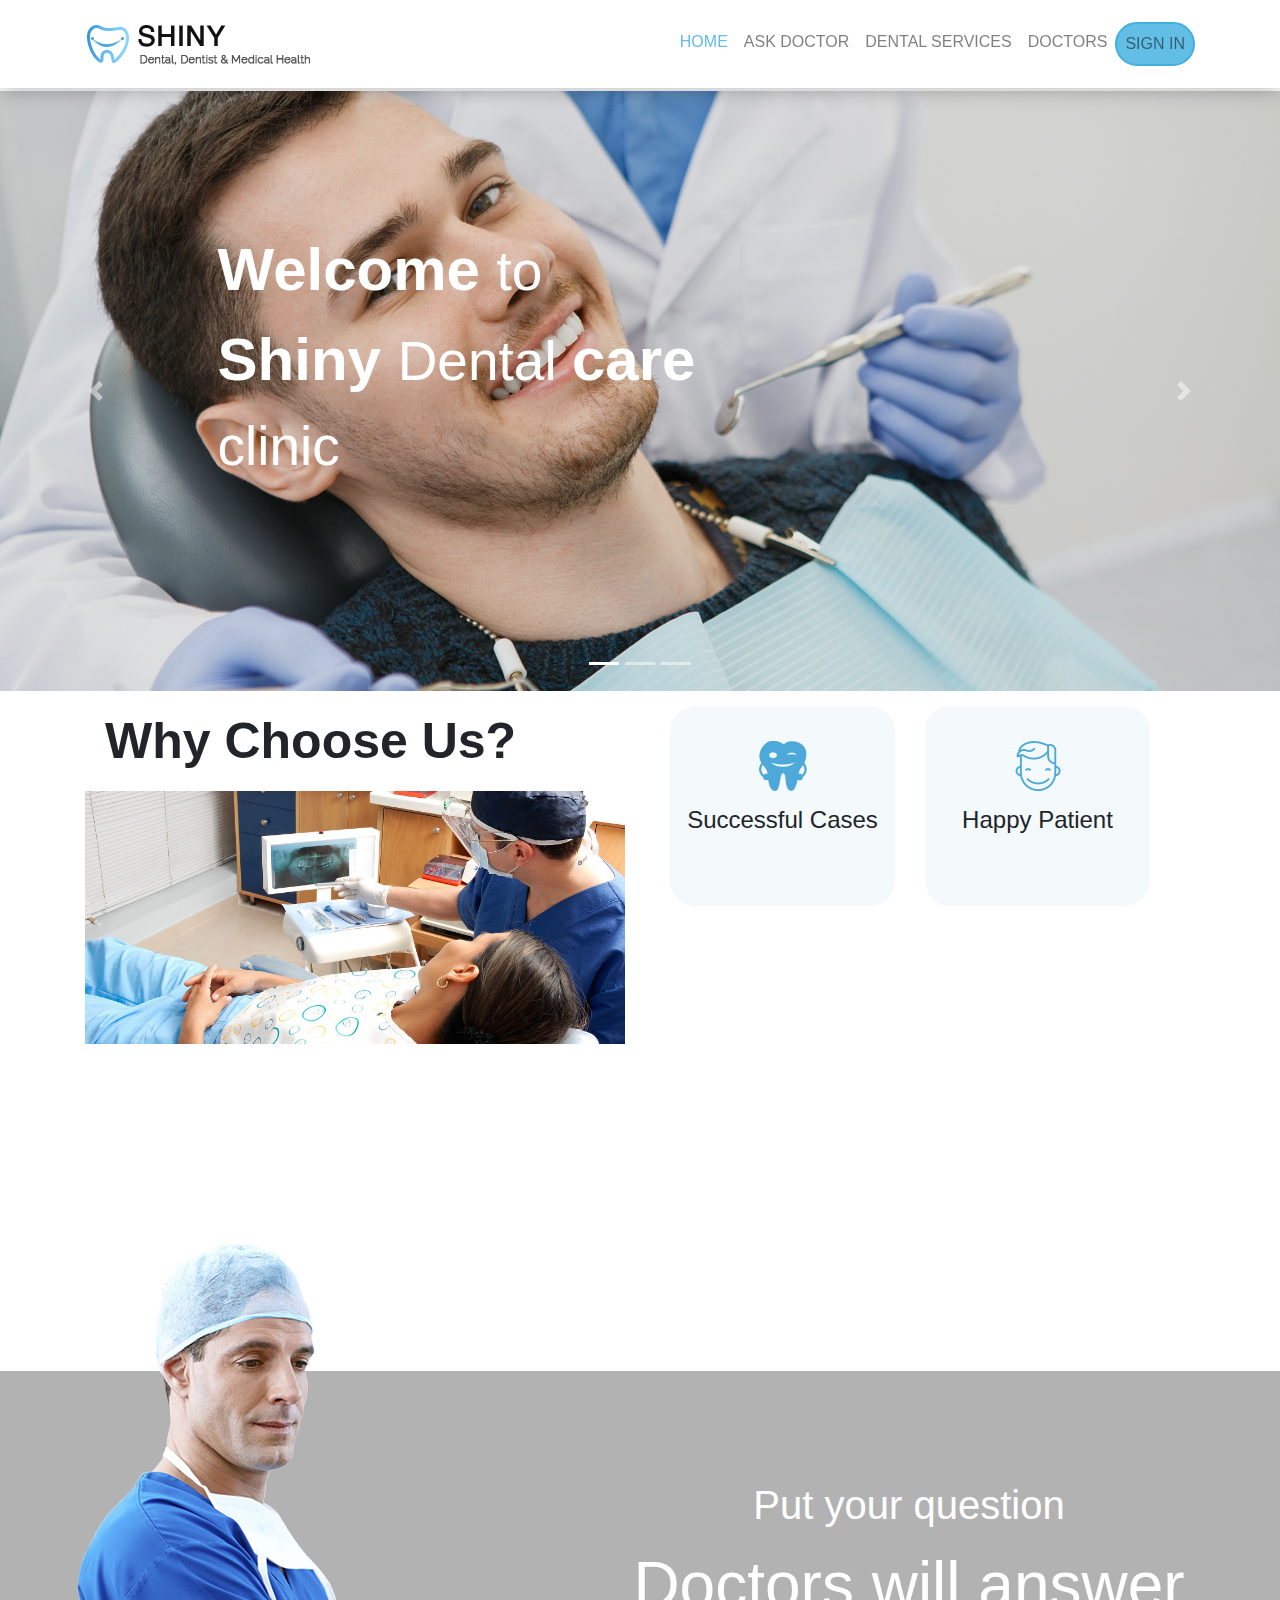
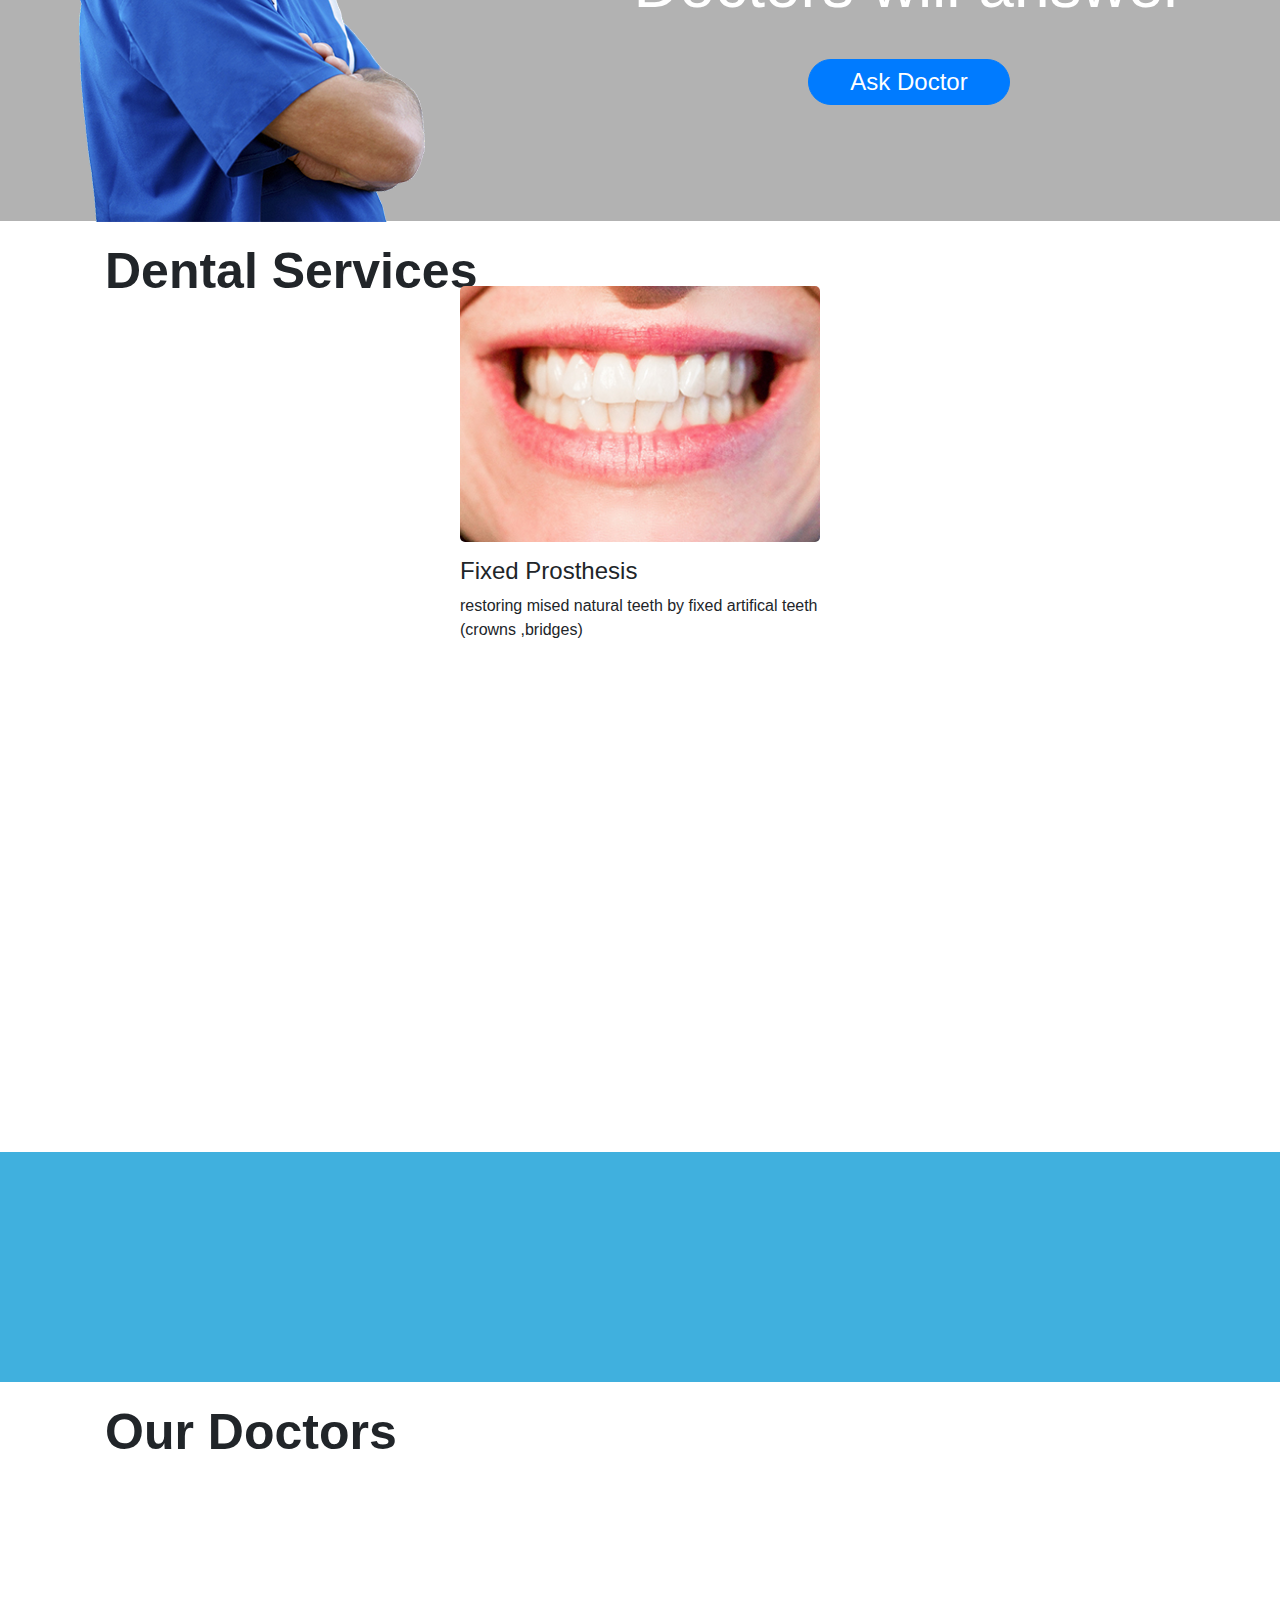
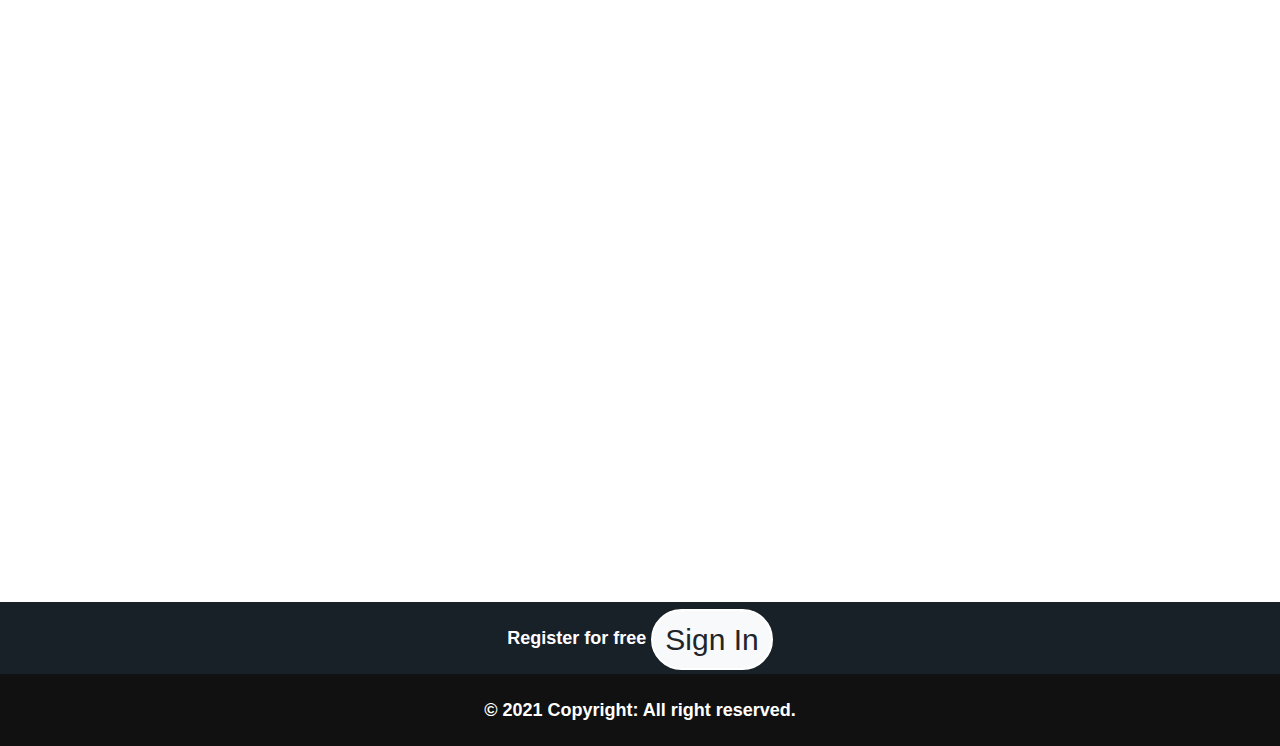
<file: index.html>
<html>
    <head>
        <title>Dentist</title>
        <link rel="stylesheet" href="css/bootstrap.css">
        <link rel="stylesheet" href="css/home.css">
        <link rel="shortcut icon" href="img/logo-header2.png">
        
    </head>
    <body>
                   
    <!--  -----   navbar  ------    -->
        
        <nav class="navbar navbar-expand-lg navbar-light fixed-top" id="nav12">
            <div style="width: 100%;min-height: 72px"class="container">
                <img class="navbar-brand" src="img\logo-header.png">
                <button class="navbar-toggler" type="button" data-toggle="collapse" data-target="#navbarSupportedContent" aria-controls="navbarSupportedContent" aria-expanded="false" aria-label="Toggle navigation">
                <span class="navbar-toggler-icon"></span>
                </button>
            
                <div class="collapse navbar-collapse" id="navbarSupportedContent">
                    <ul class="navbar-nav ml-auto">
                        <li class="nav-item active">
                            <a class="nav-link" href="#firstPage">HOME <span class="sr-only">(current)</span></a>
                        </li>
                        <li class="nav-item">
                            <a class="nav-link" href="#ask_doctor">ASK DOCTOR</a>
                        </li>
                        <li class="nav-item">
                            <a class="nav-link" href="#dental_services">DENTAL SERVICES</a>
                        </li>
                        <li class="nav-item">
                            <a class="nav-link" href="#our-doctors">DOCTORS</a>
                        </li>
                        <li class="nav-item">
                            <a class="nav-link sign-in" href="chose-kind-register.html">SIGN IN</a>
                        </li>       
                    </ul>
                </div>
            </div>
        </nav>

        

        <div class="" id="firstPage">
    <!--  -----   carousel  ------    -->

            <div id="carouselExampleCaptions" class="carousel slide mt-40" data-ride="carousel">
                
                <div class="overlay"></div>
                
                <ol class="carousel-indicators">
                    <li data-target="#carouselExampleCaptions" data-slide-to="0" class="active"></li>
                    <li data-target="#carouselExampleCaptions" data-slide-to="1"></li>
                    <li data-target="#carouselExampleCaptions" data-slide-to="2"></li>
                </ol>
                <div class="carousel-inner">
                    <div class="carousel-item active">
                        <img src="img\slider-1.jpg" class="d-block w-100" alt="slider 1">
                    </div>
                    <div class="carousel-item">
                        <img src="img\slider-2.jpg" class="d-block w-100" alt="slider-2">
                    </div>
                    <div class="carousel-item">
                        <img src="img\slider-3.jpg" class="d-block w-100" alt="slider-3">
                    </div>
                </div>
                <!-- carousel-caption in top for all -->
                
                <div class="carousel-caption carousel-caption-edit d-none d-md-block">
                    <p id="carousel-caption-paragraph-lg">
                        Welcome <span id="carousel-caption-paragraph-sm">to <br></span>Shiny
                        <span id="carousel-caption-paragraph-sm">Dental </span>care 
                        <br><span id="carousel-caption-paragraph-sm">clinic </span>
                        
                    </p>
                </div>

                <a class="carousel-control-prev" href="#carouselExampleCaptions" role="button" data-slide="prev">
                    <span class="carousel-control-prev-icon" aria-hidden="true"></span>
                    <span class="sr-only">Previous</span>
                </a>
                <a class="carousel-control-next" href="#carouselExampleCaptions" role="button" data-slide="next">
                    <span class="carousel-control-next-icon" aria-hidden="true"></span>
                    <span class="sr-only">Next</span>
                </a> 
            </div>

    <!--  -----   why choose us  ------  -->

            <div class="container">
                <h1 class="hed1">Why Choose Us?</h1>
                <div class="row">
                    <div class="col-lg-6 col-md-12 col-xs-12">
                        <img class="img-fluid" src="img\slider-3.jpg">
                    </div>
                    <div class="col-lg-6 col-md-12 col-xs-12">
                        
                        <div class="col-lg-5 chosimg-div" id="choose-div" style="background-color: #f4f9fc;">
                            <img class="choose-img2" src="img\choose us1.png">
                            <h4>Experienced Doctors</h4>

                        </div>
                        <div class="col-lg-5 chosimg-div" id="choose-div" style="background-color: #f4f9fc;">
                            <img class="choose-img2" src="img\choose us2.png">
                            <h4>20 Years of Experience</h4>

                        </div><br>
                        <div class="col-lg-5 chosimg-div" id="choose-div" style="background-color: #f4f9fc;">
                            <img class="choose-img2" src="img\choose us3.png">
                            <h4>Successful Cases</h4>

                        </div>
                        <div class="col-lg-5 chosimg-div" id="choose-div" style="background-color: #f4f9fc;">
                            <img class="choose-img2" src="img\choose us4.png">
                            <h4>Happy  Patient</h4>

                        </div>

                    </div>                    
                    
                </div>
            </div>

    <!--    -------   Ask doctor --------   -->
      
            <div class="ask_back" id="ask_doctor">
                <!-- img background-->
                <div class="ask_overlay">
                    <div class="container container-edit">
                        <div class="row">
                                <div class="ask_front d-md-none d-xl-block"></div>
                                <div class="ask_back_detail">
                                    <h1>Put your question</h1>
                                    <p>Doctors will answer</p>
                                    <button type="button" class="btn btn-primary ask_btn">Ask Doctor</button>
                                </div>
                        </div>
                    </div>
                </div>
            </div>

    <!--   ----   Dental Services   -------  -->

            <div class="container dental_services" id="dental_services">
                <h1 class="hed1">Dental Services</h1>
                <div class="row">

                    <div class="service-detial">
                        <div class="service-detial-img">
                            <img class="detial-img">
                        </div>
                        <h4></h4>
                        <p class="p1"></p>
                        <p class="p2"></p>
                        <div class="service-detial-exit">
                            <span>X</span>
                        </div>
                    </div>

                    <div class="col-lg-4 col-sm-6 col-xs-12 service-div">
                        <img src="img\services-1.jpg" id="service-img" class="col-lg-12">
                        <h4>Root Canal Treatment</h4>
                        <p>
                                removal of dental pulp ,cleaning the root canal and filling it with 
                                suitable restoration.
                        </p>
                    </div>
                    <div class="col-lg-4 col-sm-6 col-xs-12 service-div">
                        <img src="img\services-2.jpg" id="service-img" class="col-lg-12">
                        <h4>Extraction</h4>
                        <p>
                                the removal of tooth out of the mouth
                        </p>
                    </div>
                    <div class="col-lg-4 col-sm-6 col-xs-12 service-div">
                        <img src="img\services-3.jpg" id="service-img" class="col-lg-12">
                        <h4>Fillings</h4>
                        <p>
                                the process of removal of dental caries and replace missing tooth 
                                structure by artifical restoration
                        </p>
                    </div>
                    <div class="col-lg-4 col-sm-6 col-xs-12 service-div">
                        <img src="img\services-4.jpg" id="service-img" class="col-lg-12">
                        <h4>Scaling</h4>
                        <p>
                                removal of calaulas 
                        </p>
                    </div>
                    <div class="col-lg-4 col-sm-6 col-xs-12 service-div">
                        <img src="img\services-5.jpg" id="service-img" class="col-lg-12">
                        <h4>Fixed Prosthesis</h4>
                        <p>
                                restoring mised natural teeth by fixed artifical teeth
                                (crowns ,bridges)
                        </p>
                    </div>
                    <div class="col-lg-4 col-sm-6 col-xs-12 service-div">
                        <img src="img\services-6.jpg" id="service-img" class="col-lg-12">
                        <h4>Teeth Whitening</h4>
                        <p>
                                On the other hand, we denounce with righteous indignation and 
                                dislike men who are so beguiled and demoralized by the charms...
                        </p>
                    </div>


                </div>
            </div>
           
        


    <!--    -------   feature --------   -->

            <div class="feature">
                <div class="container">
                    <div class="row">
                        <div class="col-lg-3 col-sm-6 feature-div">
                            <img src="img\feature-1.png" class="rounded-circle">
                            <h2>4,500</h2>
                            <p>Happy  Patient</p>
                        </div>
                        <div class="col-lg-3 col-sm-6 feature-div">
                            <img src="img\feature-2.png" class="rounded-circle">
                            <h2>15,600+</h2>
                            <p>Successful Cases</p>
                        </div>
                        <div class="col-lg-3 col-sm-6 feature-div">
                            <img src="img\feature-3.png" class="rounded-circle">
                            <h2>20</h2>
                            <p>Years of Experience</p>
                        </div>
                        <div class="col-lg-3 col-sm-6 feature-div">
                            <img src="img\feature-4.png" class="rounded-circle">
                            <h2>25</h2>
                            <p>Experienced Doctors</p>
                        </div>
                    </div>
                </div>

            </div>


    <!--  --------   Our Doctors    ------- -->

            <div class="container" id="our-doctors">
                <h1 class="hed1">Our Doctors</h1>
                <div class="row">
                    <div class="doctors col-md-6 col-sm-12 ourdoc-div">
                        <img src="img\team-1.jpg" class="doctors_img">
                        <div class="doctors_detail">
                            <h1>Henry  Doe</h1>
                            <p>
                                Details Clinc<br>
                                Details Phone<br>
                                Details Email<br>
                            </p>
                        </div>
                    </div>
                    <div class="doctors col-md-6 col-sm-12 ourdoc-div">
                        <img src="img\team-2.jpg" class="doctors_img">
                        <div class="doctors_detail">
                            <h1>Henry  Doe</h1>
                            <p>
                                Details Clinc<br>
                                Details Phone<br>
                                Details Email<br>
                            </p>
                        </div>
                    </div>
                    <div class="doctors col-md-6 col-sm-12 ourdoc-div">
                        <img src="img\team-3.jpg" class="doctors_img">
                        <div class="doctors_detail">
                            <h1>Henry  Doe</h1>
                            <p>
                                Details Clinc<br>
                                Details Phone<br>
                                Details Email<br>
                            </p>
                        </div>
                    </div>
                    <div class="doctors col-md-6 col-sm-12 ourdoc-div">
                        <img src="img\team-4.jpg" class="doctors_img">
                        <div class="doctors_detail">
                            <h1>Henry  Doe</h1>
                            <p>
                                Details Clinc<br>
                                Details Phone<br>
                                Details Email<br>
                            </p>
                        </div>
                    </div>
                </div>
            </div>

            <!--     footer    -->
            <div class="footer">
                <div class="container">
                    
                    <p>
                    <span>Register for free</span>
                    <a class="btn btn-rounded btn-light footer-btn" href="chose-kind-register.html">Sign In</a>
                    </p>
                </div>
                <div style="background: #111111;">
                    <p>© 2021 Copyright: All right reserved. </p>
                </div>
                
            </div>




        </div>

            

          



        
        
        <script src="js/jquery-3.4.1.js"></script>
        <script src="js/bootstrap.min.js"></script>
        <script src="js/home.js"></script>
    </body>
</html>
</file>
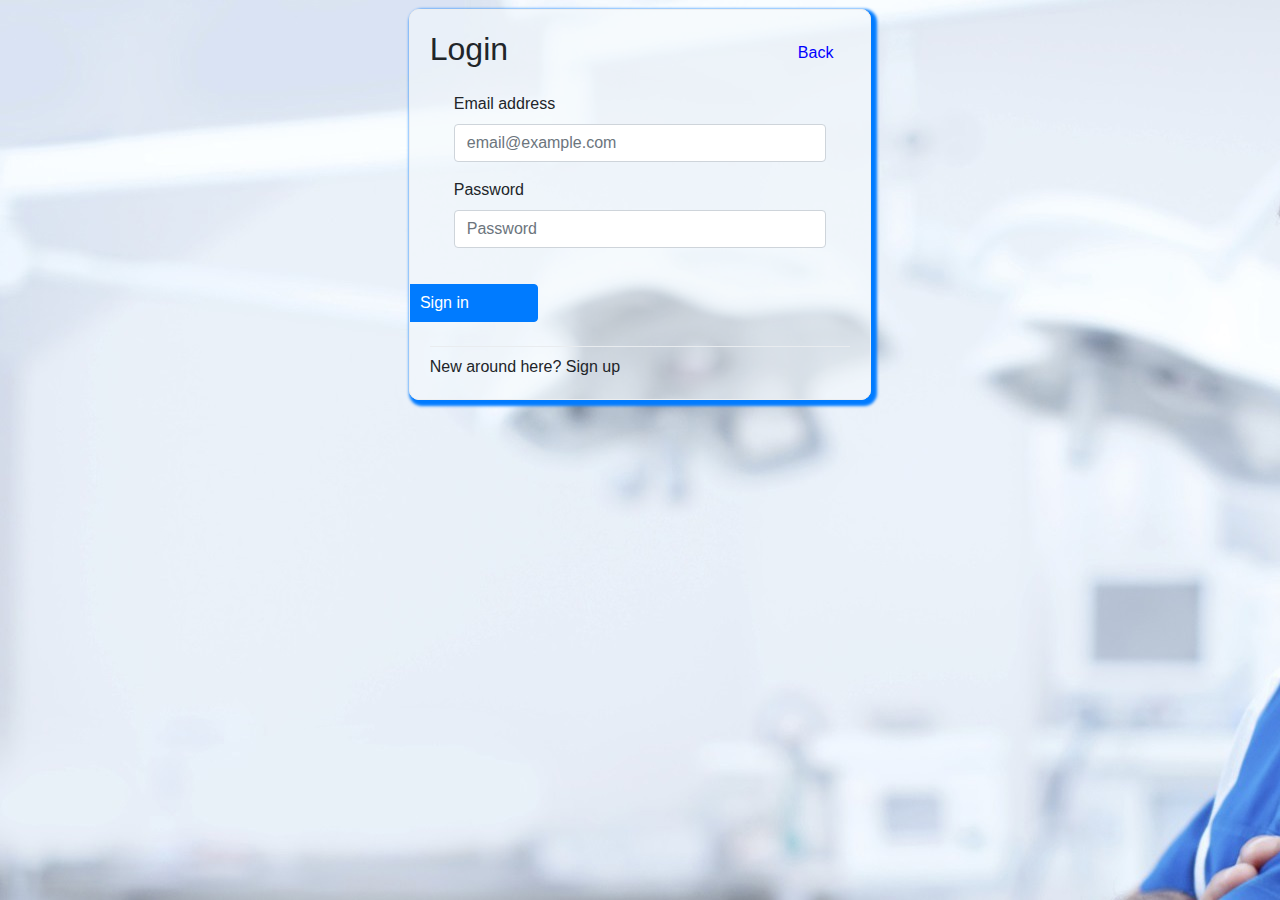
<file: chose-kind-register.html>
<!DOCTYPE html>
<html lang="en">
<head>
    <meta charset="UTF-8">
    <meta name="viewport" content="width=device-width, initial-scale=1.0">
    <meta http-equiv="X-UA-Compatible" content="ie=edge">
    <link rel="stylesheet" href="https://use.fontawesome.com/releases/v5.5.0/css/all.css">
    
    <link rel="stylesheet" href="css/bootstrap.css">     
    <link rel="stylesheet" href="css/chose-kind-register.css">
    <title>Regist</title>
</head>
<body>
    <!--    sign in /**/ login -->
    <div class="container">
            <div class="divmid-login backcolo col-lg-5 col-md-8 col-sm-10">
                <h2>Login</h2>
                <div class="bt-back">Back</div>
            <form class="px-4 py-3" action="" method="post">
                
                <div class="form-group">
                <label for="exampleDropdownFormEmail1">Email address</label>
                <input type="email" class="form-control" id="exampleDropdownFormEmail1" placeholder="email@example.com">
                </div>
                <div class="form-group">
                <label for="exampleDropdownFormPassword1">Password</label>
                <input type="password" class="form-control" id="exampleDropdownFormPassword1" placeholder="Password">
                </div>
                <div class="form-group">
                </div>
                <button type="submit" class="btn btn-primary">Sign in</button>
            </form>
            <div class="dropdown-divider"></div>
                New around here?
                <div class="bt-sign-up">Sign up</div>
            </div>


            <!--    chose kind register -->
        
            <div class="chose-kind-register hide col-lg-5 col-md-8 col-sm-10">
                <div class="chose-kind container">
                    <div class="bt-back-kind">Back</div>
                    <div class="chose-div doctor-regist">
                        <img src="img/chosedoc.png">
                        <h4>Doctor</h4>
                    </div>
                    <div class="chose-div user-regist">
                        <img src="img/choseuse.png">
                        <h4>User</h4>
                    </div>
                    <div class="clearfix"></div>
                </div>
            </div>
        
            <!--  register div-->
       
            <div class="divmid hide backcolo col-lg-5 col-md-8 col-sm-10">
                <h2>Register </h2>
                <div class="bt-back-regist">Back</div>
                <form class="px-4 py-3" action="" method="post">
                    <div class="form-row">
                        <div class="col">
                            <label for="exampleDropdownFormEmail1">First Name</label>
                            <input type="text" class="form-control" id="exampleDropdownFormEmail1" placeholder="frist name">
                        </div>
                        <div class="col">
                            <label for="exampleDropdownFormEmail1">Last Name</label>
                            <input type="text" class="form-control" id="exampleDropdownFormEmail1" placeholder="last name">
                        </div>
                    </div>

                    <div class="form-group">
                        <label for="exampleDropdownFormEmail1">Email Address</label>
                        <input type="email" class="form-control" id="exampleDropdownFormEmail1" placeholder="email@example.com">
                    </div>
                    <!--password-->
                    <div class="form-group">
                        <label for="exampleDropdownFormPassword1">Password</label>
                        <input type="password" class="form-control" id="exampleDropdownFormPassword1" placeholder="Password">
                    </div>
                    <div class="form-group">
                        <label for="exampleDropdownFormPassword1">Configure Password</label>
                        <input type="password" class="form-control" id="exampleDropdownFormPassword1" placeholder="Configure Password">
                    </div>
                    <div class="form-group">
                        <label for="exampleDropdownFormEmail1">Phone</label>
                        <input type="text" class="form-control" id="exampleDropdownFormEmail1" placeholder="11 digit">
                    </div>
                    <div class="form-group hide clinic-address">
                        <label for="exampleDropdownFormEmail1">Clenic's Adress</label>
                        <input type="text" class="form-control" id="exampleDropdownFormEmail1" placeholder="adress clenic">
                    </div> 
                    <div class="form-group">
                        <label for="exampleDropdownFormEmail1">Profile Image</label>
                        <input type="file" id="exampleDropdownFormEmail1" accept="image/*" >
                    </div> 
                    <div class="form-group">
                        <button type="submit" class="btn btn-primary">Sign Up</button>
                    </div>
                    
                </form>
            </div>
        
        
    </div>

    

    

    <script src="js/jquery-3.4.1.js"></script>
	<script src="js/bootstrap.js"></script>

	<script src="js/chose-kind-register.js"></script>


</body>
</html>
</file>
<file: css/home.css>
/*      nav bar     */
body{
    font-family: Arial, Helvetica, sans-serif;
}
#nav12{
    background-color: #FFFFFF;
    box-shadow: 0px 0px 20px #01010154;
    /*height: 90px;*/
    font-weight: 500;
    
}
.navbar-light .navbar-nav .nav-link:hover{
    color: #62BEE4;
}
 .navbar-light .navbar-nav .active  .nav-link{
    color: #62BEE4;
}
.sign-in{
    color: white;
    border: 2px solid #40B0DE;
    border-radius: 153px;
    background: #62BEE4;
    
}
.sign-in:hover{
    background: transparent;
    
}

/*****     firstPage  ******/

#firstPage{
    margin-top: 91px;

}
.hed1{
    margin: 10px;
    padding: 10px;
    font-size: 50px;
    font-weight: 550;
}
/*****     carousel  ******/
.carousel-caption-edit{
    
    bottom: 28%;
    left: 17%;
}
     /* make overlay */
#firstPage .carousel .overlay{
    position: absolute;
    width: 100%;
    height: 100%;
    top: 0;
    left: 0;
    background-color: rgba(0, 0, 0, 0.1);
    z-index: 1;
}
#carousel-caption-paragraph-lg{
    font-weight: 700;
    font-size: 60px;
    text-align: left;
    font-family: arial;
}
#carousel-caption-paragraph-sm{
    font-weight: 300;
    font-size: 55px;
}


/*   why choose us  */

.choose-img{
    min-width: 500px;
    width: 100%;
    min-height: 350px;
    height: 100%;
    border-radius: 15px;
}
.choose-img2{
    height: 50px;
    width: 50px;
    margin: 15;
}
#choose-div{
    text-align: center;
    height: 200px;
    margin: 5px 15px 20px;
    padding-top: 20;
    padding-bottom: 20;
    float: left;
    border-radius: 25px;
}

/***     Ask doctor     ***/
.ask_back{
    height: 450px;
    background-image: url("background-1.jpg");
    background-size: cover;
    background-attachment: fixed;
    margin-top: 130px;
}
.ask_overlay{
    background: rgba(0,0,0,.3);
    height: 450;
    position: relative;
    top: 0;
    left: 0;
    width: 100%;
}
.ask_front{
    background-image: url("denta-1.png");
    position: relative;
    height: 600;
    width: 400;
    top: -149px;
    left: 0;
}
.ask_back_detail{
    position: relative;
    height: 250px;
    width: 650px;
    top: 110px;
    left: 10%;
    color: white;
    font-size: 64;
    text-align: center;
}
.ask_btn{
    border-radius: 25px;
    padding: 4px 41px;
    margin-top: 10px;
    font-size: 24px;
}
.ask_btn:hover{
    background: transparent;
    border: 2px solid white;
}



/*    Dental Services    */
.dental_services{
    position: relative;
    z-index: 1;
}
.service-detial{
    position: absolute;
    height: 100%;
    width: 90%;
    top: 0;
    left: 2.5%;
    z-index: 2;
    display: none;
    margin: 0 33;
    padding: 0 25;
    overflow: auto;
    background: #f4f9fc;
    box-shadow: 0px 0px 45px blue;
    border-radius: 25px;

}
.service-detial-img{
    padding: 20;
    text-align: center;
}
.detial-img{
    width: 550;
    height: 450;
    border-radius: 25px;
}
.service-detial-exit{
    position: absolute;
    top: 21px;
    right: 25px;
    background: #000;
    border: 1px solid #000;
    border-radius: 50%;
    cursor: pointer;
    color: #fff;
    padding: 2px 9px;
    font-size: 25px;
    font-weight: bolder;
}
#service-img{
    padding: 0px;
    width: 100%;
    border-radius: 5px;
    margin-bottom: 15px;
}
.service-div{
    text-align: left;
    padding: 10px;
    
}

/***   feature   ****/
.feature{
    background: #40B0DE;
    color: white;
    text-align: center;
    padding: 35px 0px 30px;
}
.feature img{
    padding: 15;
    border: 2px solid;
    margin-bottom: 10px;

}
.feature p{
    font-weight: 700;
    line-height: 19px;
    font-size: 16px
}


/*****  Our Doctors  ******/
.doctors{
    background-color: #F4F9FC;
    border-radius: 20px;
    padding: 15px;
    border: 10px solid white;
}
.doctors_img{
    float: left;
    border-radius: 10px;
}
.doctors_detail{
    float: left;
    margin: 10;
    padding: 10px;
}
.doctors_detail h1{
    font-weight: 500;
    font-size: 45px;
    margin-bottom: 20;
}

/*    foooter       */
.footer{
    background:#182028 ;
    margin-top: 20;
}


.footer-btn{    
    border: 2px solid white;
    font-size: 30px;
    border-radius: 40px;
}
.footer-btn:hover{
    color: white;
    background: transparent;
}
.footer p{
    color: white;
    line-height: 4;
    text-align: center;
    font-size: 18px;
    font-weight: bold;
    margin: 0;
}

/*----------------------for anamiation------------------------*/
.container{
    overflow: hidden;
}
.container-edit{
    overflow: visible;
}

.chosimg-div{
    top: -70%;
}
.service-div:nth-of-type(2) ,.service-div:nth-of-type(5){
    left: -370px;
}
.service-div:nth-of-type(4) ,.service-div:nth-of-type(7){
    right: -370px;
}
.service-div:nth-of-type(3) ,.service-div:nth-of-type(6){
    top: -460px;
}

.feature-div{
    bottom: -170px;
}

.ourdoc-div:nth-of-type(1) ,.ourdoc-div:nth-of-type(2){
    left: -100%;
}
.ourdoc-div:nth-of-type(3) ,.ourdoc-div:nth-of-type(4){
    right: -100%;
}
</file>
<file: css/chose-kind-register.css>
body{
    background-image: url("chose-back.jpg");
    background-size: cover;
    background-attachment: fixed;
    padding-top: 5%;
    
    user-zoom: 110%;
}
/* register div*/

.divmid ,.divmid-login{
    overflow: hidden;
    
    margin:-400px  auto;
    border: 1px solid #eee;
    border-radius: 10px;
    box-shadow:3px 3px 3px 3px #007bff;
    padding: 20px;
    position: relative;
}
/* back button */
.bt-back ,.bt-back-kind ,.bt-back-regist{
    position: absolute;
    top: 8%;
    right: 8%;
    cursor: pointer;
    color: blue;
}
.bt-back-regist{
    top: 5%;
}

/*************/
.divmid h2{
 text-align: center;
    color: #007bff;
}
.btn{
    width: 50%;
    margin-left: -70%;
    margin-top: 20px;  
}
.hide{
    display: none;
}
.bt-sign-up{
    display: inline;
    cursor: pointer;
}
.bt-sign-up:hover{
    background: none;
    text-decoration: underline;
}

/* choose kind register  */

.chose-kind{
    border: 2px solid blue;
    border-radius: 25px;
    box-shadow: 0 0 20px blue;
    padding: 20px;
    margin-top: 20px;
    margin-left: 15%;
    width: 800px;
    color: blue;
    background: rgba(244,249,252,0.6);
    position: relative;
}
.backcolo{
    background: rgba(244,249,252,0.6);    
}
.chose-div{
    float: left;
    margin-left: 55px;
    /*width: 55px;*/
    text-align: center;
}
.chose-div img{
    cursor: pointer;
    padding: 10px;
    width: 300px;
    height: 300px;
}
.chose-div img:hover{
    border: 2px solid;
    border-radius: 200px;
}
</file>
